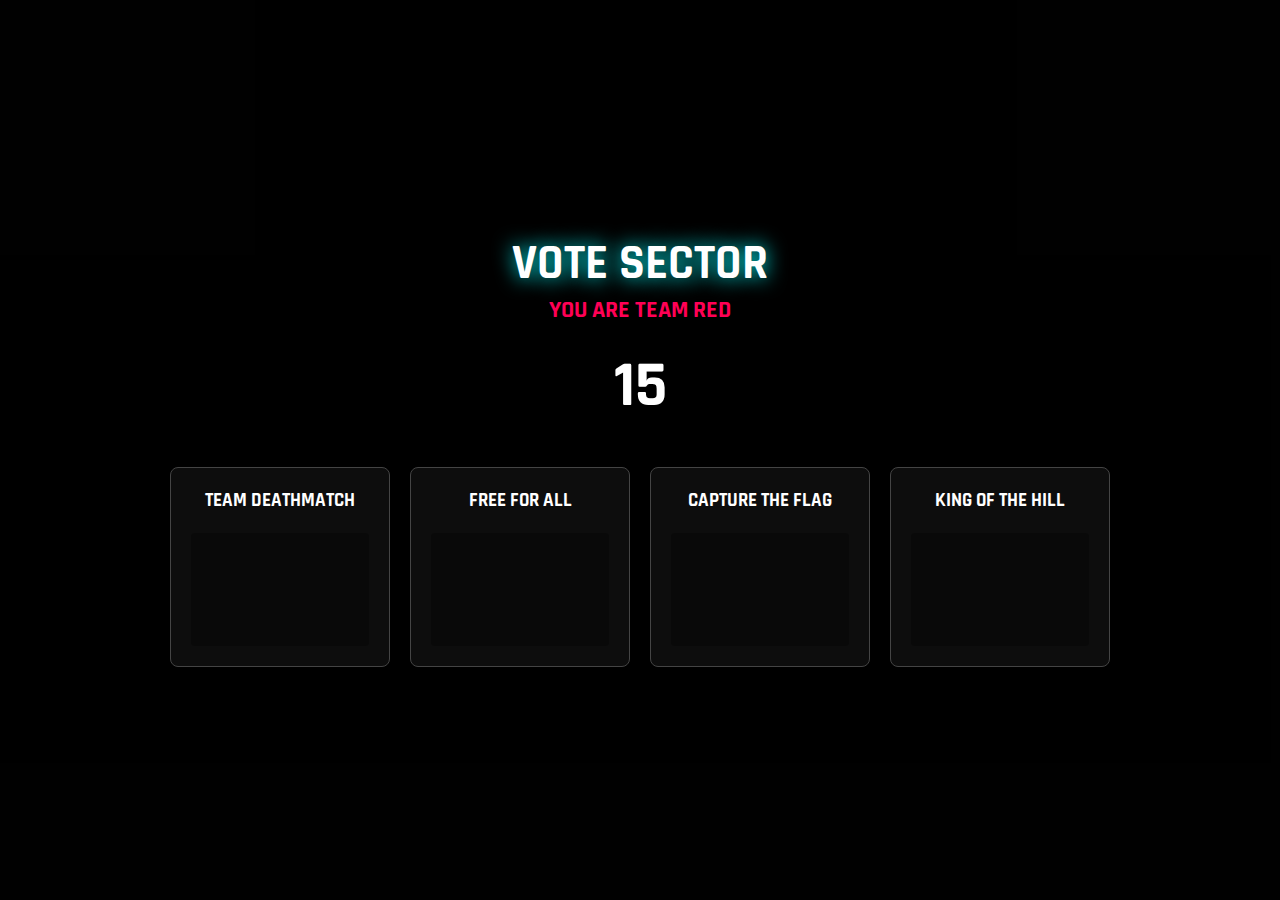
<file: vote.html>
<!doctype html>
<html lang="id">

<head>
    <meta charset="utf-8">
    <meta name="viewport" content="width=device-width, initial-scale=1, maximum-scale=1, user-scalable=no">
    <title>FLATSHOT - Voting</title>
    <link href="https://fonts.googleapis.com/css2?family=Rajdhani:wght@500;600;700;800&display=swap" rel="stylesheet">
    <link rel="stylesheet" href="./styles.css">
    <style>
        /* Specific Voting Styles override */
        body {
            background: #111;
            margin: 0;
            overflow: hidden;
        }
    </style>
    <!-- Three.js (Required for some math/utilities if imported modules need it) -->
    <script type="importmap">{
		"imports": {
			"three": "https://unpkg.com/three@0.158.0/build/three.module.js",
			"three/addons/": "https://unpkg.com/three@0.158.0/examples/jsm/"
		}
	}</script>
</head>

<body>
    <!-- App Entry Point -->
    <script type="module" src="./src/pages/vote.js"></script>
</body>

</html>
</file>
<file: styles.css>
/* --- GLOBAL & RESET --- */
:root {
	--c-neon: #00f0ff;
	--c-white: #ffffff;
	--c-dark: #0a0a0a;
	--font-main: 'Rajdhani', sans-serif;
}

* {
	margin: 0;
	padding: 0;
	box-sizing: border-box;
}

body {
	width: 100vw;
	height: 100vh;
	overflow: hidden;
	background: #000;
	font-family: var(--font-main);
	color: var(--c-white);
}

/* --- BACKGROUND CANVAS --- */
#canvas-container {
	position: fixed;
	top: 0;
	left: 0;
	width: 100%;
	height: 100%;
	z-index: -1;
}

/* --- MAIN MENU WRAPPER --- */
#flatshot-ui {
	position: absolute;
	top: 0;
	left: 0;
	width: 100%;
	height: 100%;
	pointer-events: none;
	/* Let clicks pass through empty spaces */
	display: flex;
	flex-direction: column;
	padding: 60px;
}

/* --- HEADER --- */
.game-header {
	margin-bottom: 60px;
	pointer-events: auto;
}

.game-header h1 {
	font-size: 5rem;
	font-weight: 800;
	letter-spacing: 2px;
	line-height: 1;
	text-shadow: 0 0 20px rgba(0, 240, 255, 0.5);
	margin-bottom: 0;
}

.game-header p {
	font-size: 1.2rem;
	color: var(--c-neon);
	letter-spacing: 8px;
	margin-left: 6px;
	opacity: 0.8;
}

/* --- ACCORDION MENU --- */
.accordion-menu {
	display: flex;
	flex-direction: column;
	gap: 15px;
	width: 350px;
	pointer-events: auto;
}

.menu-item {
	display: flex;
	flex-direction: column;
}

.menu-btn {
	background: none;
	border: none;
	cursor: pointer;
	text-align: left;
	font-family: var(--font-main);
	font-size: 2.5rem;
	font-weight: 700;
	color: rgba(255, 255, 255, 0.5);
	transition: all 0.3s ease;
	padding: 5px 0;
	position: relative;
	text-transform: uppercase;
}

.menu-btn:hover,
.menu-btn.active {
	color: var(--c-white);
	text-shadow: 0 0 15px rgba(255, 255, 255, 0.5);
	transform: translateX(15px);
}

.menu-btn::before {
	content: '';
	position: absolute;
	left: -25px;
	top: 50%;
	width: 0;
	height: 3px;
	background: var(--c-neon);
	transition: width 0.3s ease;
}

.menu-btn:hover::before,
.menu-btn.active::before {
	width: 18px;
}

/* --- SUBMENU TRANSITIONS --- */
.submenu {
	max-height: 0;
	overflow: hidden;
	opacity: 0;
	transition: max-height 0.4s cubic-bezier(0.2, 1, 0.3, 1), opacity 0.4s ease;
	background: linear-gradient(90deg, rgba(0, 240, 255, 0.05), transparent);
	border-left: 2px solid var(--c-neon);
	margin-left: 5px;
}

.submenu.open {
	max-height: 400px;
	opacity: 1;
	margin-top: 10px;
	margin-bottom: 20px;
}

.submenu-inner {
	padding: 20px;
	display: flex;
	flex-direction: column;
	gap: 15px;
}

/* --- SUBMENU BUTTONS --- */
.sub-btn {
	background: rgba(255, 255, 255, 0.05);
	border: 1px solid rgba(255, 255, 255, 0.1);
	color: var(--c-white);
	padding: 15px 20px;
	font-family: var(--font-main);
	font-weight: 600;
	font-size: 1.1rem;
	cursor: pointer;
	transition: all 0.2s ease;
	text-align: left;
	text-transform: uppercase;
	letter-spacing: 1px;
}

.sub-btn:hover {
	background: var(--c-neon);
	color: #000;
	border-color: var(--c-neon);
	transform: translateX(5px);
	box-shadow: 0 0 15px rgba(0, 240, 255, 0.3);
}

/* --- CONTROLS --- */
.control-group {
	display: flex;
	flex-direction: column;
	gap: 8px;
}

.control-group label {
	font-size: 0.9rem;
	color: #aaa;
	letter-spacing: 2px;
	font-weight: 600;
}

input[type=range] {
	width: 100%;
	accent-color: var(--c-neon);
	height: 6px;
	background: rgba(255, 255, 255, 0.1);
	border-radius: 3px;
	outline: none;
}

.about-text {
	font-size: 1rem;
	line-height: 1.6;
	color: #ccc;
	font-style: italic;
}

.about-text strong {
	color: var(--c-neon);
	font-style: normal;
}

/* --- HUD --- */
.hud {
	position: absolute;
	pointer-events: none;
	width: 100%;
	height: 100%;
	top: 0;
	left: 0;
}

.hud.hidden {
	display: none;
}

.crosshair {
	position: absolute;
	top: 50%;
	left: 50%;
	width: 4px;
	height: 4px;
	background: #00f0ff;
	border-radius: 50%;
	box-shadow: 0 0 4px #00f0ff;
	transform: translate(-50%, -50%);
}

.hud-stats {
	position: absolute;
	bottom: 40px;
	left: 40px;
	display: flex;
	gap: 40px;
}

.stat-box {
	font-size: 2.5rem;
	font-weight: 800;
	color: #fff;
	text-shadow: 2px 2px 0 rgba(0, 0, 0, 0.5);
	display: flex;
	align-items: baseline;
	gap: 10px;
}

.stat-box span {
	color: var(--c-neon);
}

/* --- NEW: VOTING UI & COUNTDOWN --- */
#voting-ui {
	font-family: 'Rajdhani', sans-serif;
	animation: fade-in 0.5s;
}

.vote-card {
	position: relative;
	transition: all 0.3s;
	display: flex;
	flex-direction: column;
	align-items: center;
	min-height: 200px;
}

.vote-card:hover {
	transform: translateY(-5px);
	box-shadow: 0 5px 15px rgba(0, 240, 255, 0.2);
}

.vote-token-container {
	display: flex;
	flex-wrap: wrap;
	justify-content: center;
	align-content: flex-start;
	gap: 2px;
	margin-top: 10px;
	width: 100%;
	padding: 5px;
	background: rgba(0, 0, 0, 0.3);
	border-radius: 4px;
	flex-grow: 1;
}

.vote-token {
	width: 8px;
	height: 8px;
	border-radius: 50%;
	display: inline-block;
	margin: 2px;
	box-shadow: 0 0 4px currentColor;
}

.token-red {
	background-color: #ff0055;
	color: #ff0055;
}

.token-blue {
	background-color: #00f0ff;
	color: #00f0ff;
}

.token-stack {
	display: flex;
	flex-wrap: wrap;
	gap: 2px;
}

/* Countdown Overlay */
#countdown-overlay {
	position: fixed;
	top: 0;
	left: 0;
	width: 100%;
	height: 100%;
	pointer-events: none;
	display: flex;
	justify-content: center;
	align-items: center;
	z-index: 3000;
	font-size: 15rem;
	font-weight: 800;
	color: #fff;
	text-shadow: 0 0 50px #fff;
	opacity: 0;
	transition: opacity 0.2s;
}

#countdown-overlay.show {
	opacity: 1;
}

@keyframes fade-in {
	from {
		opacity: 0;
	}

	to {
		opacity: 1;
	}
}

/* --- RESPONSIVE --- */
@media (max-width: 768px) {
	#flatshot-ui {
		padding: 30px;
	}

	.game-header h1 {
		font-size: 3rem;
	}

	.accordion-menu {
		width: 100%;
	}

	.submenu.open {
		max-height: 500px;
	}
}
</file>
